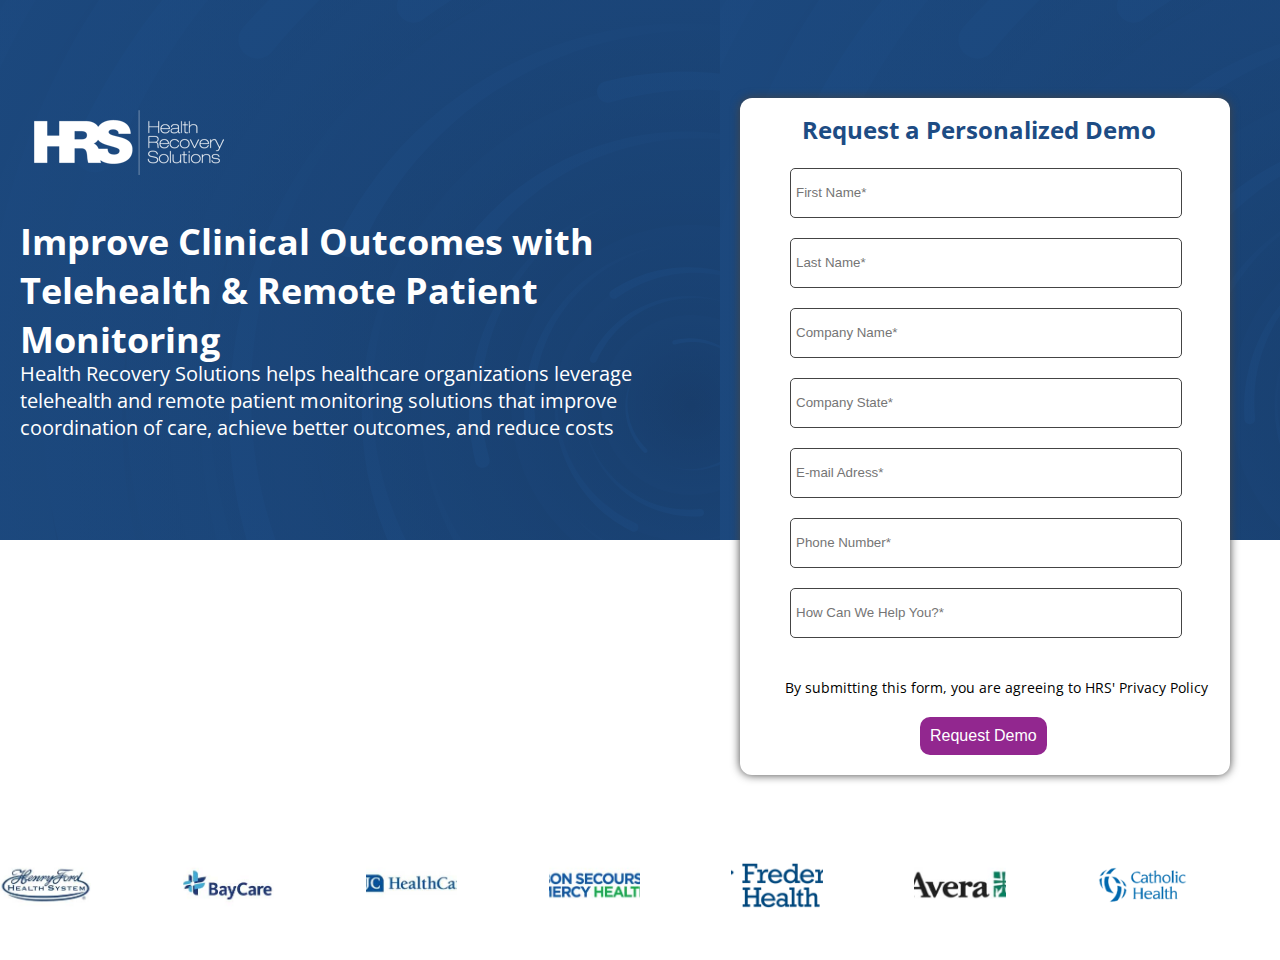
<file: demo.html>
<!DOCTYPE html>
<html lang="en">
<head>
    <meta charset="UTF-8">
    <meta http-equiv="X-UA-Compatible" content="IE=edge">
    <meta name="viewport" content="width=device-width, initial-scale=1.0">
    <link rel="stylesheet" href="css/demo.css">
    <link rel="stylesheet"href="https://unpkg.com/swiper/swiper-bundle.min.css"/>
    <link rel="shortcut icon" href="https://www.healthrecoverysolutions.com/hubfs/Favicons/favicon-48x48.png">
    <title>Demo</title>
</head>
<body>
    <div class="banner">
    <div class="bannerleftside" >
        <img src="images/Health Recovery Solutions_HRS Logo (White).png_width=190&name=Health Recovery Solutions_HRS Logo (White).png" alt="">
        <h1>Improve Clinical Outcomes with Telehealth & Remote Patient Monitoring</h1>
        <p>Health Recovery Solutions helps healthcare organizations leverage telehealth and remote patient monitoring solutions that improve coordination of care, achieve better outcomes, and reduce costs</p>
    </div>
    <div class="bannerrightside">
        <div class="form">
            <h2>Request a Personalized Demo</h2>
            <div class="forminput">
                <input type="text"placeholder="First Name*" required>  
                <input type="text"placeholder="Last Name*" required>
                <input type="text"placeholder="Company Name*" required>
                <input type="text"placeholder="Company State*" required>
                <input type="email"placeholder="E-mail Adress*" required>
                <input type="number"placeholder="Phone Number*" required>
                <input type="text"placeholder="How Can We Help You?*" required>
            </div>
            <p>By submitting this form, you are agreeing to HRS' Privacy Policy</p>
            <button>Request Demo</button>
        </div>
    </div>
</div>
</section>
<section class="swipercards">
    <div class="swiper mySwiper">
        <div class="swiper-wrapper">
          <div class="swiper-slide"><img src="images/Henry-Ford-Health-System.jpg" alt=""></div>
          <div class="swiper-slide"><img src="images/BayCare.jpg" alt=""></div>
          <div class="swiper-slide"><img src="images/BJC-HealthCare.jpg" alt=""></div>
          <div class="swiper-slide"><img src="images/Bon-Secours-Mercy-Health.jpg" alt=""></div>
          <div class="swiper-slide"><img src="images/FrederickHealth_2Lhorz_logo.png_width=180&name=FrederickHealth_2Lhorz_logo.png" alt=""></div>
          <div class="swiper-slide"><img src="images/Avera.jpg" alt=""></div>
          <div class="swiper-slide"><img src="images/CatholicHealth-website.png_width=155&height=60&name=CatholicHealth-website.png" alt=""></div>
          <div class="swiper-slide"><img src="images/Elara-Caring.jpg" alt=""></div>
          <div class="swiper-slide"><img src="images/First Health.png_width=221&height=60&name=First Health (1).png" alt=""></div>
        </div>
      </div>
</section>


<script src="https://unpkg.com/swiper/swiper-bundle.min.js"></script>   
<!-- Initialize Swiper -->
<script>
  var swiper = new Swiper(".mySwiper", {
    slidesPerView: 7,
    spaceBetween: 0,
    // autoplay:true,
    loop:true,
    pagination: {
      el: ".swiper-pagination",
      clickable: true,
    },
  });
</script>
</body>
</html>
</file>
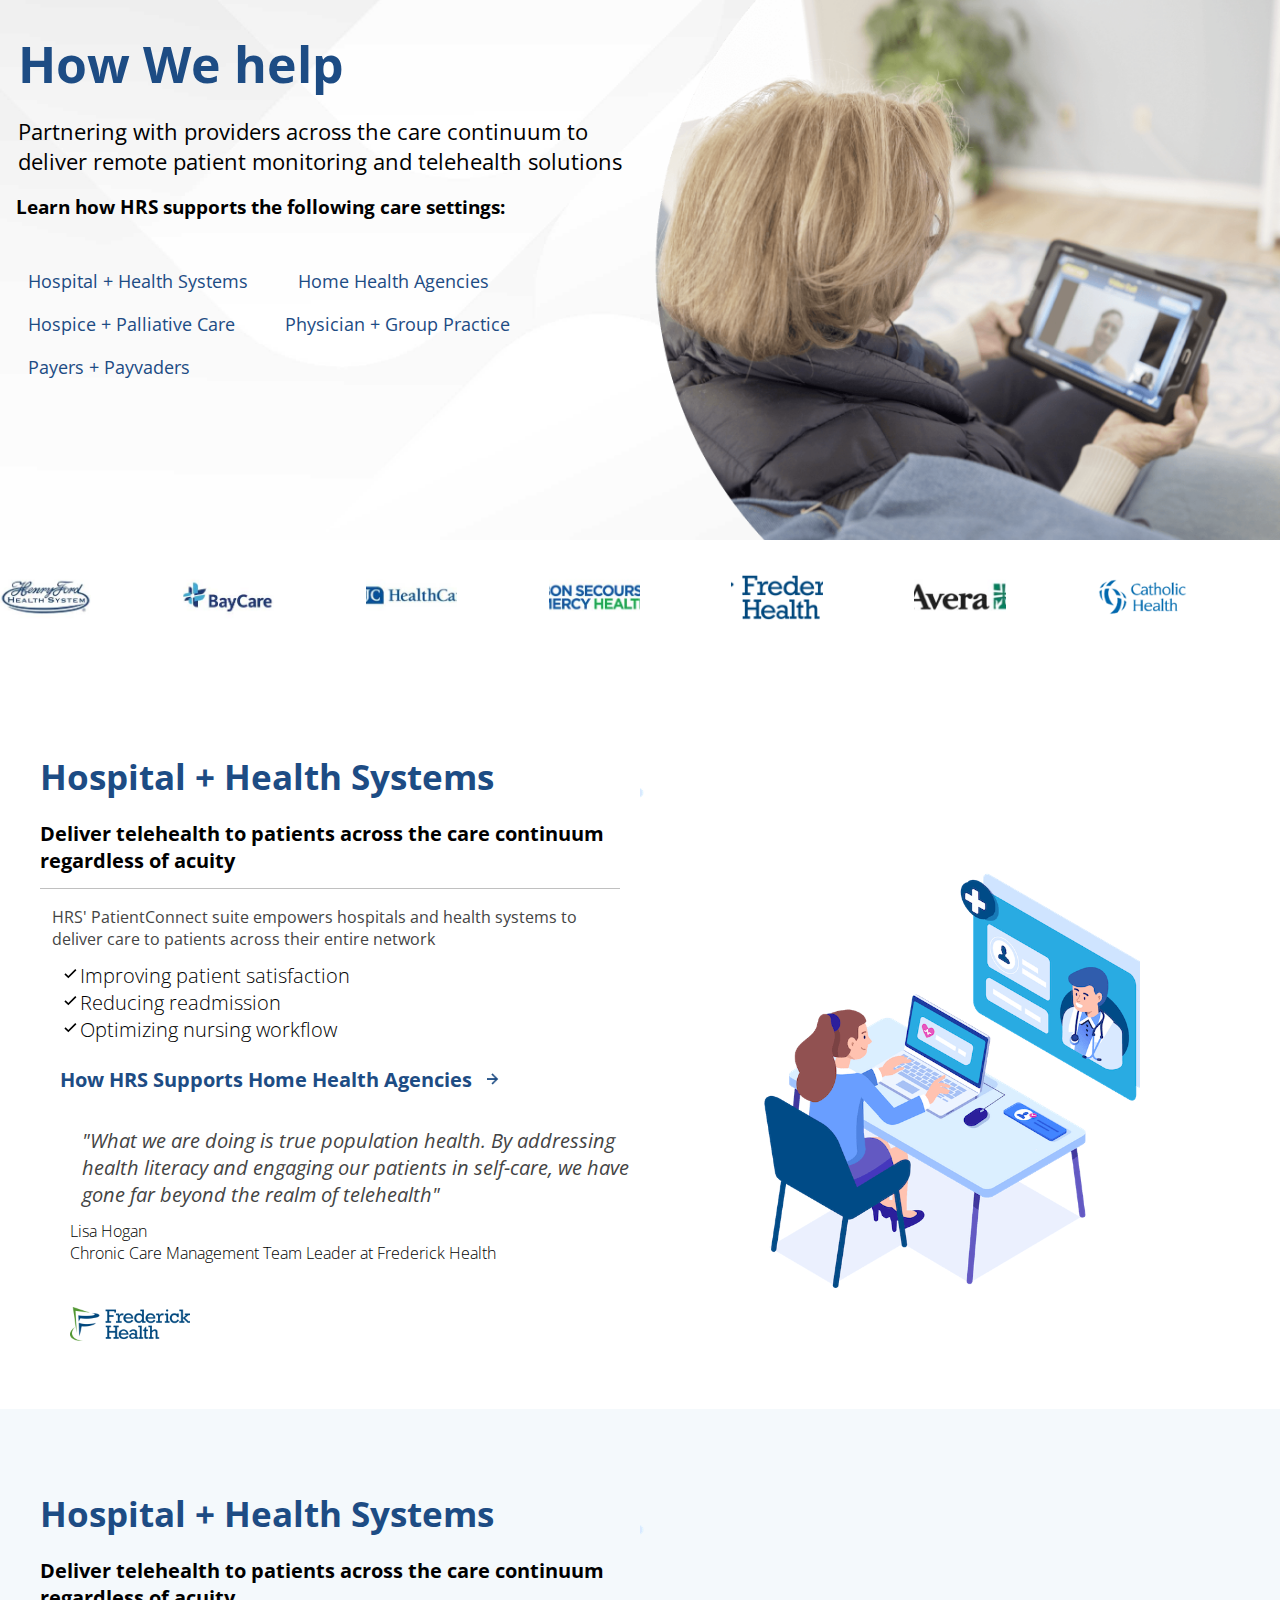
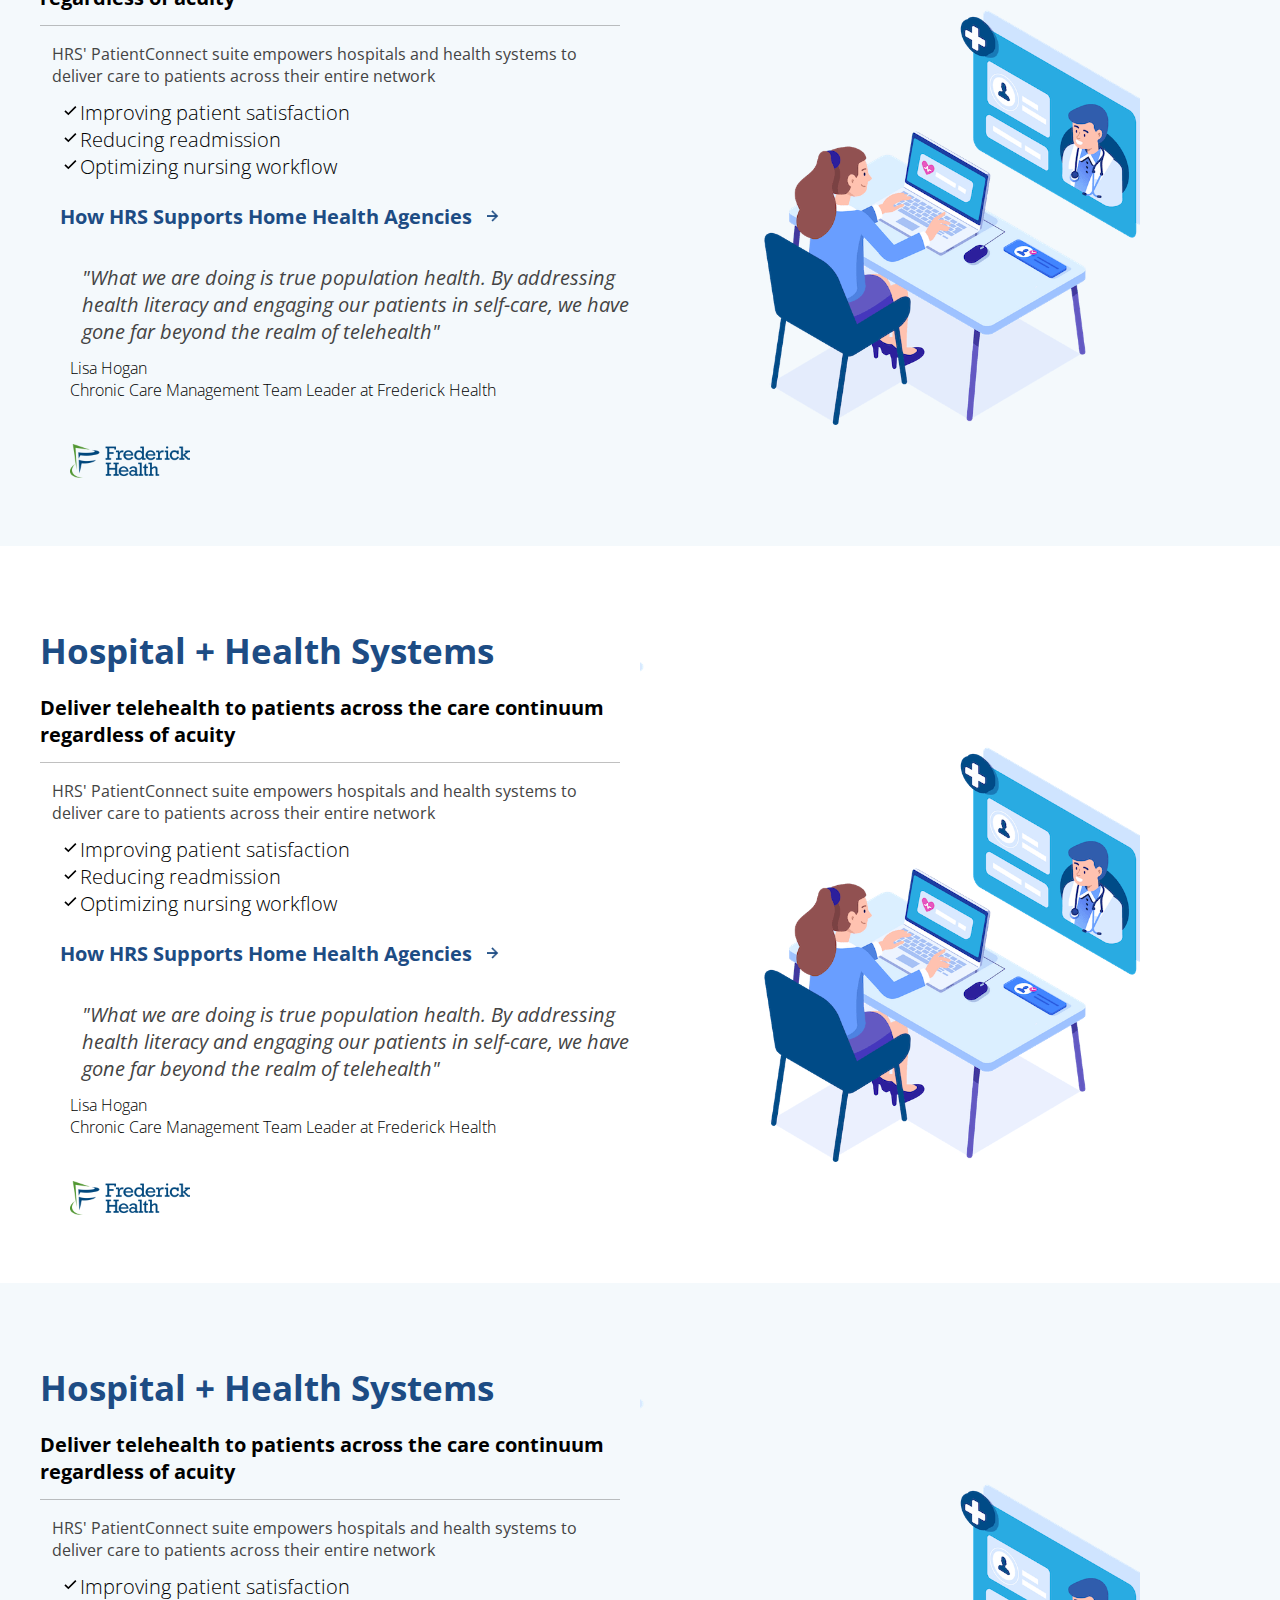
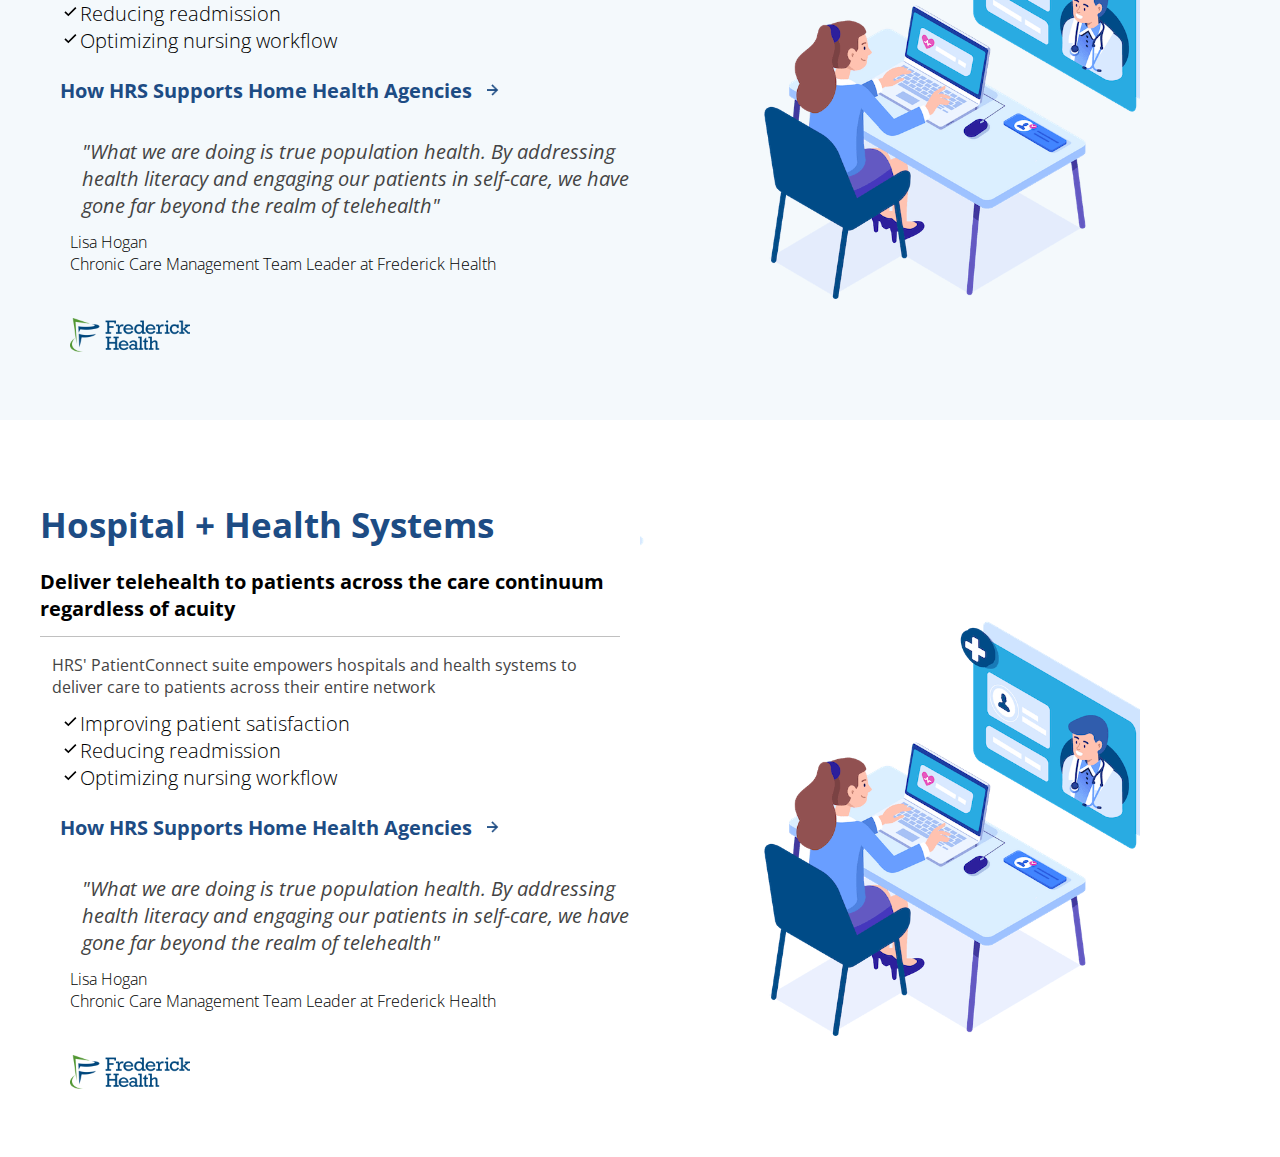
<file: help.html>
<!DOCTYPE html>
<html lang="en">
<head>
    <meta charset="UTF-8">
    <meta http-equiv="X-UA-Compatible" content="IE=edge">
    <meta name="viewport" content="width=device-width, initial-scale=1.0">
    <link rel="stylesheet" href="css/help.css">
    <link rel="shortcut icon" href="https://www.healthrecoverysolutions.com/hubfs/Favicons/favicon-48x48.png">
    <link rel="stylesheet"href="https://unpkg.com/swiper/swiper-bundle.min.css"/>
    <title>How We Help</title>
</head>
<body>
    <section class="howwehelp">
        <div class="howwehelpleftside">
            <h1>How We help</h1>
            <p>Partnering with providers across the care continuum to deliver remote patient monitoring and telehealth solutions</p>
             <h3>Learn how HRS supports the following care settings:</h3>
                <ul>
                    <li><a href="">hospital + health systems</a></li>
                    <li><a href="">home health agencies</a></li>
                    <li><a href="">hospice + palliative Care</a></li>
                    <li><a href="">physician + group practice</a></li>
                    <li><a href="">payers + payvaders</a></li>
                </ul>
        </div>
        <div class="howwehelprightside">
            <img src="images/who-we-help-hero.png" alt="">

        </div>
    </section> 
</section>
<section class="swipercards">
    <div class="swiper mySwiper">
        <div class="swiper-wrapper">
          <div class="swiper-slide"><img src="images/Henry-Ford-Health-System.jpg" alt=""></div>
          <div class="swiper-slide"><img src="images/BayCare.jpg" alt=""></div>
          <div class="swiper-slide"><img src="images/BJC-HealthCare.jpg" alt=""></div>
          <div class="swiper-slide"><img src="images/Bon-Secours-Mercy-Health.jpg" alt=""></div>
          <div class="swiper-slide"><img src="images/FrederickHealth_2Lhorz_logo.png_width=180&name=FrederickHealth_2Lhorz_logo.png" alt=""></div>
          <div class="swiper-slide"><img src="images/Avera.jpg" alt=""></div>
          <div class="swiper-slide"><img src="images/CatholicHealth-website.png_width=155&height=60&name=CatholicHealth-website.png" alt=""></div>
          <div class="swiper-slide"><img src="images/Elara-Caring.jpg" alt=""></div>
          <div class="swiper-slide"><img src="images/First Health.png_width=221&height=60&name=First Health (1).png" alt=""></div>
        </div>
      </div>
</section>

<!-- Health Systems section start -->
<section class="healthsystem">
    <div class="healthsystemleft">
      <h1>Hospital + Health Systems</h1>
      <h3>Deliver telehealth to patients across the care continuum regardless of acuity</h3>
      <p>HRS' PatientConnect suite empowers hospitals and health systems to deliver care to patients across their entire network</p>
      <h2> <span><img src="images/bx-check.svg" alt=""></span>Improving patient satisfaction</h2>
      <h2> <span><img src="images/bx-check.svg" alt=""></span>Reducing readmission</h2>
      <h2> <span><img src="images/bx-check.svg" alt=""></span>Optimizing nursing workflow</h2>
      <div class="telehealth">
        <a href=""><h3>How HRS supports home health agencies <span><img src="[data-uri]"/></span></h3></a>
      </div>
      <div class="quotation">
        <i><p>"What we are doing is true population health. By addressing health literacy and engaging our patients in self-care, we have gone far beyond the realm of telehealth"</p></i>
        <h4>Lisa Hogan <br>
          Chronic Care Management Team Leader at Frederick Health</h4>
          <img src="images/FrederickHealth_2Lhorz_logo.png_width=180&name=FrederickHealth_2Lhorz_logo.png" alt="">
      </div>
    </div>
    <div class="healthsystemright">
      <img src="images/HRS who we help graphic 2b.png_width=410&height=400&name=HRS who we help graphic 2b.png" alt="">
    </div>
</section>
<!-- Health Systems section end -->
<section class="healthsystem system2">
  <div class="healthsystemleft">
    <h1>Hospital + Health Systems</h1>
    <h3>Deliver telehealth to patients across the care continuum regardless of acuity</h3>
    <p>HRS' PatientConnect suite empowers hospitals and health systems to deliver care to patients across their entire network</p>
    <h2> <span><img src="images/bx-check.svg" alt=""></span>Improving patient satisfaction</h2>
    <h2> <span><img src="images/bx-check.svg" alt=""></span>Reducing readmission</h2>
    <h2> <span><img src="images/bx-check.svg" alt=""></span>Optimizing nursing workflow</h2>
    <div class="telehealth">
      <a href=""><h3>How HRS supports home health agencies <span><img src="[data-uri]"/></span></h3></a>
    </div>
    <div class="quotation">
      <i><p>"What we are doing is true population health. By addressing health literacy and engaging our patients in self-care, we have gone far beyond the realm of telehealth"</p></i>
      <h4>Lisa Hogan <br>
        Chronic Care Management Team Leader at Frederick Health</h4>
        <img src="images/FrederickHealth_2Lhorz_logo.png_width=180&name=FrederickHealth_2Lhorz_logo.png" alt="">
    </div>
  </div>
  <div class="healthsystemright">
    <img src="images/HRS who we help graphic 2b.png_width=410&height=400&name=HRS who we help graphic 2b.png" alt="">
  </div>
</section>
<section class="healthsystem system3">
  <div class="healthsystemleft">
    <h1>Hospital + Health Systems</h1>
    <h3>Deliver telehealth to patients across the care continuum regardless of acuity</h3>
    <p>HRS' PatientConnect suite empowers hospitals and health systems to deliver care to patients across their entire network</p>
    <h2> <span><img src="images/bx-check.svg" alt=""></span>Improving patient satisfaction</h2>
    <h2> <span><img src="images/bx-check.svg" alt=""></span>Reducing readmission</h2>
    <h2> <span><img src="images/bx-check.svg" alt=""></span>Optimizing nursing workflow</h2>
    <div class="telehealth">
      <a href=""><h3>How HRS supports home health agencies <span><img src="[data-uri]"/></span></h3></a>
    </div>
    <div class="quotation">
      <i><p>"What we are doing is true population health. By addressing health literacy and engaging our patients in self-care, we have gone far beyond the realm of telehealth"</p></i>
      <h4>Lisa Hogan <br>
        Chronic Care Management Team Leader at Frederick Health</h4>
        <img src="images/FrederickHealth_2Lhorz_logo.png_width=180&name=FrederickHealth_2Lhorz_logo.png" alt="">
    </div>
  </div>
  <div class="healthsystemright">
    <img src="images/HRS who we help graphic 2b.png_width=410&height=400&name=HRS who we help graphic 2b.png" alt="">
  </div>
</section>
<section class="healthsystem system4">
  <div class="healthsystemleft">
    <h1>Hospital + Health Systems</h1>
    <h3>Deliver telehealth to patients across the care continuum regardless of acuity</h3>
    <p>HRS' PatientConnect suite empowers hospitals and health systems to deliver care to patients across their entire network</p>
    <h2> <span><img src="images/bx-check.svg" alt=""></span>Improving patient satisfaction</h2>
    <h2> <span><img src="images/bx-check.svg" alt=""></span>Reducing readmission</h2>
    <h2> <span><img src="images/bx-check.svg" alt=""></span>Optimizing nursing workflow</h2>
    <div class="telehealth">
      <a href=""><h3>How HRS supports home health agencies <span><img src="[data-uri]"/></span></h3></a>
    </div>
    <div class="quotation">
      <i><p>"What we are doing is true population health. By addressing health literacy and engaging our patients in self-care, we have gone far beyond the realm of telehealth"</p></i>
      <h4>Lisa Hogan <br>
        Chronic Care Management Team Leader at Frederick Health</h4>
        <img src="images/FrederickHealth_2Lhorz_logo.png_width=180&name=FrederickHealth_2Lhorz_logo.png" alt="">
    </div>
  </div>
  <div class="healthsystemright">
    <img src="images/HRS who we help graphic 2b.png_width=410&height=400&name=HRS who we help graphic 2b.png" alt="">
  </div>
</section>
<section class="healthsystem system5">
  <div class="healthsystemleft">
    <h1>Hospital + Health Systems</h1>
    <h3>Deliver telehealth to patients across the care continuum regardless of acuity</h3>
    <p>HRS' PatientConnect suite empowers hospitals and health systems to deliver care to patients across their entire network</p>
    <h2> <span><img src="images/bx-check.svg" alt=""></span>Improving patient satisfaction</h2>
    <h2> <span><img src="images/bx-check.svg" alt=""></span>Reducing readmission</h2>
    <h2> <span><img src="images/bx-check.svg" alt=""></span>Optimizing nursing workflow</h2>
    <div class="telehealth">
      <a href=""><h3>How HRS supports home health agencies <span><img src="[data-uri]"/></span></h3></a>
    </div>
    <div class="quotation">
      <i><p>"What we are doing is true population health. By addressing health literacy and engaging our patients in self-care, we have gone far beyond the realm of telehealth"</p></i>
      <h4>Lisa Hogan <br>
        Chronic Care Management Team Leader at Frederick Health</h4>
        <img src="images/FrederickHealth_2Lhorz_logo.png_width=180&name=FrederickHealth_2Lhorz_logo.png" alt="">
    </div>
  </div>
  <div class="healthsystemright">
    <img src="images/HRS who we help graphic 2b.png_width=410&height=400&name=HRS who we help graphic 2b.png" alt="">
  </div>
</section>
<script src="https://unpkg.com/swiper/swiper-bundle.min.js"></script>   
<!-- Initialize Swiper -->
<script>
  var swiper = new Swiper(".mySwiper", {
    slidesPerView:7,
    spaceBetween: 0,
    // autoplay:true,
    loop:true,
    autoplay:2000,
    pagination: {
      el: ".swiper-pagination",
      clickable: true,
    },
  });
</script>
</body>
</html>
</file>
<file: css/demo.css>
@import url('https://fonts.googleapis.com/css2?family=Merriweather:wght@300;400;700&display=swap');
@import url('https://fonts.googleapis.com/css2?family=Open+Sans:wght@300;400;500;600&display=swap');
*
{
    margin: 0;
    padding: 0;
    box-sizing: border-box;
    list-style: none;
    text-decoration: none;
}
body
{
    font-family: 'Open Sans', sans-serif;
}
.banner
{
    width: 100%;
    height: 60vh;
    display: flex;
    justify-content: space-between;
    align-items: center;
    background-image: url(../images/db-bg.svg);
    background-color:red;
}

.bannerleftside
{
    width: 50%;
    height: 100%;
    margin-left: 20px;
    display: flex;
    justify-content: space-between;
    align-items: center;
    position: relative;
}
.bannerleftside img
{
    position: absolute;
    top: 110px;
    left: 14px;
}
.bannerleftside h1
{
    color: #fff;
    /* letter-spacing: 1px; */
    font-size: 36px;
    width: 100%;
    bottom: 25px;
    top: 20px;
    position: relative;
}
.bannerleftside p
{
    width: 100%;
    font-size: 20px;
    position: absolute;
    top: 360px;
    color: #fff;
}
.bannerrightside
{
    width: 50%;
    height: 65vh;
    margin-left: 20px;
    display: flex;
    justify-content: space-between;
    align-items: center;
    position: relative; 
}
.bannerrightside .form
{
    /* border: 1px solid black; */
    width: 79%;
    background-color: #fff;
    top: 120px;
    border-radius: 12px;
    /* height:72vh; */
    margin-left: 80px;
    position: absolute;
    box-shadow: 0px 0px 10px #444;
    padding: 20px;
}
.bannerrightside .form h2
{
    color: #1d4c84;
    position: absolute;
    left: 62px;
    top: 15px;
}
.bannerrightside .form .forminput
{
    position: absolute;
    /* height: 60vh; */
    top: 60px;
    left: 50px;
    width: 80%;
    /* padding: 20px; */

}
.bannerrightside .form .forminput input
{
    width: 100%;
    height: 50px;
    margin: 10px 0px;
    border-radius: 5px;
    outline: none;
    border: 0.5px solid #444;
    padding: 5px;
    /* border: none; */
}
.bannerrightside .form p
{
    font-size: 14px;
    color: #000;
    margin-top: 560px;
    margin-left: 25px; 
    position: relative;   
}
.bannerrightside button
{
    padding: 10px;
    font-size: 16px;
    outline: none;
    border: none;
    margin-left: 160px;
    margin-top: 20px;
    border-radius: 10px;
    background-color: #92278f;
    color: white;
    transition-duration: 0.4s;
}
.bannerrightside button:hover
{
    background-color: #7d227a;
}
.swiper {
    width: 100%;
    height: 100%;
  }

  .swiper-slide {
    text-align: center;
    font-size: 18px;
    background: #fff;
    width: 50px;
    height: 50px;
    /* Center slide text vertically */
    display: -webkit-box;
    display: -ms-flexbox;
    display: -webkit-flex;
    display: flex;
    -webkit-box-pack: center;
    -ms-flex-pack: center;
    -webkit-justify-content: center;
    justify-content: center;
    -webkit-box-align: center;
    -ms-flex-align: center;
    -webkit-align-items: center;
    align-items: center;
  }

  .swiper-slide img {
    display: block;
    width: 50%;
    height: 50%;
    object-fit: cover;
}
.swipercards .swiper .swiper-wraper .swiper-slide img
{
    width: 20px;
    height: 20px;
    object-fit: cover;
}
.swipercards
{
    margin-top: 320px;
    width: 100%;
    height: 100px;
    background-color: #1d4c84;
}
</file>
<file: css/help.css>
@import url('https://fonts.googleapis.com/css2?family=Merriweather:wght@300;400;700&display=swap');
@import url('https://fonts.googleapis.com/css2?family=Open+Sans:wght@300;400;500;600&display=swap');
*
{
    margin: 0;
    padding: 0;
    box-sizing: border-box;
    list-style: none;
    text-decoration: none;
}
body
{
    font-family: 'Open Sans', sans-serif;
}
.howwehelp
{
    height: 60vh;
    width: 100%;
    background-image: url(../images/hero-background-3.jpg);
    background-size: cover;
    /* position: relative; */
}
.howwehelp .howwehelpleftside
{
    width: 50%;
    /* height: 77vh; */
    position: absolute;
}
.howwehelp .howwehelpleftside h1
{ 
    font-size: 50px;
    color: #1d4c84;
    margin-top: 30px;
    margin-left: 18px;
    /* width: 50%; */
}
.howwehelp .howwehelpleftside p
{
    margin-left: 12px;
    font-size: 22px;
    margin-top: 18px;
    margin-left: 18px;
    /* width: 50%; */
}
.howwehelp .howwehelpleftside h3
{
    margin-top: 18px;
    margin-left: 16px;
}
.howwehelp .howwehelpleftside ul
{
    /* width: 45%; */
    height: 150px;
    padding: 10px;
    /* position: absolute; */
    display: flex;
    /* justify-content: space-between; */
    flex-wrap: wrap;
    align-items: center;
    margin-top: 30px;
    margin-left: 18px;
    /* border: 1px solid black; */
}
.howwehelp .howwehelpleftside ul li
{
    margin-right: 50px;
    text-transform: capitalize;
}
.howwehelp .howwehelpleftside ul li a
{
    color: #1d4c84;
    font-size: 18px;
    position: relative;
    transition-duration: 0.4s;
}
.howwehelpleftside ul li a::before
{
    position: absolute;
    content: "";
    height: 2px;
    background-color: #1d4c84;
    bottom: -4px;
    width: 0%;
    transition-duration: 0.4s;
}
.howwehelpleftside ul li a:hover::before
{
    width: 100%;
}
.howwehelprightside
{
    width: 50%;
    /* height: 70vh; */
    /* background-color: black; */
    margin-left: 50%;
    height: 100%;
    /* background: url(../images/who-we-help-hero.png);
    background-size: cover; */
    display: flex;
    justify-content: space-between;
    align-items: center;
    /* flex-direction: column; */

}
.howwehelprightside img
{
    width: 100%;
    height: 100%;
    object-fit: cover;
}
.swiper {
    width: 100%;
    height: 100%;
    margin-top: 2em;
  }

  .swiper-slide {
    text-align: center;
    font-size: 18px;
    background: #fff;
    width: 50px;
    height: 50px;
    /* Center slide text vertically */
    display: -webkit-box;
    display: -ms-flexbox;
    display: -webkit-flex;
    display: flex;
    -webkit-box-pack: center;
    -ms-flex-pack: center;
    -webkit-justify-content: center;
    justify-content: center;
    -webkit-box-align: center;
    -ms-flex-align: center;
    -webkit-align-items: center;
    align-items: center;
  }

  .swiper-slide img {
    display: block;
    width: 50%;
    height: 50%;
    object-fit: cover;
}
.swipercards .swiper .swiper-wraper .swiper-slide img
{
    width: 20px;
    height: 20px;
    object-fit: cover;
}
.swipercards
{
    width: 100%;
    height: 100px;
    background-color: #1d4c84;
}
.healthsystem
{
    width: 100%;
    /* height: vh; */
    padding: 20px;
    display: flex;
    justify-content: space-between;
    align-items: center;
    background-color: #fff;
}
.system2
{
    background-color: #abd2eb21;
}
.system3
{
    background-color: #fff;
}
.system4
{
    background-color: #abd2eb21;
}
.system5
{
    background-color: #fff;
}
.healthsystem .healthsystemleft
{
    width: 50%;
    padding: 20px;
    display: flex;
    justify-content: space-between;
    align-items: flex-start;
    flex-direction: column;
    /* background-color: rebeccapurple; */
}
.healthsystem h1
{
    font-size:2.2em;
    margin-top: 40px;
    color: #1d4c84;
}
.healthsystem .healthsystemleft h3
{
    color: #000;
    font-size: 20px;
    margin-top: 20px;
    position: relative;
}
.healthsystem .healthsystemleft h3::before
{
    content: "";
    position: absolute;
    width: 100%;
    bottom: -15px;
    height: 1px;
    background-color: rgba(68, 68, 68, 0.339);
    /* background-color: red; */
}
.healthsystemleft p
{
    margin-top: 20px;
    font-size: 16px;
    color: #444;
    padding: 12px;
}
.healthsystem h2
{
    font-size: 20px;
    margin-left: 20px;
    font-weight: 200;
}
.healthsystem img
{
    height: 20px;
    align-items: center;
    text-transform: capitalize;

}
.healthsystem .telehealth 
{
    width: 100%;
    display: flex;
    justify-content: space-between;
    align-items: center;
    margin-left: 20px;
}
.healthsystem .telehealth h3
{
    color: #1d4c84;
    text-transform: capitalize;
    display: flex;
    align-items: center;
}
.healthsystem .telehealth h3::before
{
    content: "";
    position: absolute;
    bottom: -4px;
    width: 0%;
    height: 2px;
    background-color: #1d4c84;
    transition-duration: 0.4s;
}
.healthsystem .telehealth h3:hover::before
{
    width: 100%;
    transition-duration: 0.4s;
}
.healthsystem .telehealth h3 span img
{
    width: 20px;
    height: 20px;
    object-fit: cover;
    margin-top: 6px;
    /* margin-right: 20px; */
    /* color: #1d4c84; */
    margin-left: 10px;
}
.healthsystem .quotation
{
    /* margin-top: 50px; */
    /* width: 100%; */
    color: #000;
    width:100%;
    margin-left: 30px;
}
.healthsystem .quotation img
{
    margin-top: 20px;
    height: 80px;
    width: 120px;
    object-fit:contain ;
}
.healthsystem .quotation h4
{
    font-size: 16px;
    font-weight: 300;
}
.healthsystem .quotation p
{
    font-size: 20px;
}
.healthsystem .healthsystemright
{
    width: 50%;
    height: 100%;
}
.healthsystem .healthsystemright img
{
    height: 500px;
    width: 500px;
    object-fit: cover;
}
</file>
